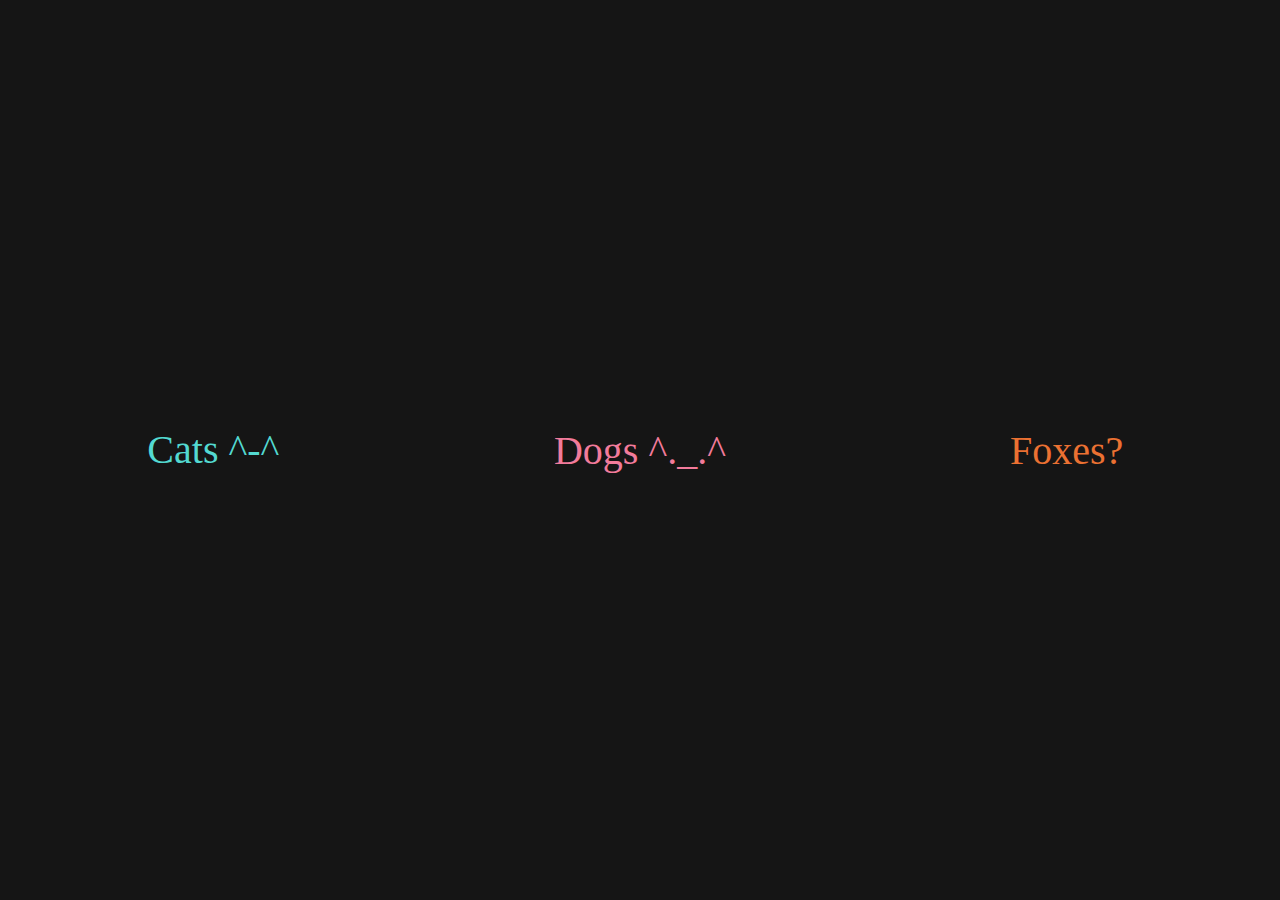
<file: index.html>
<html lang="en">
  <head>
    <meta charset="UTF-8" />
    <meta http-equiv="X-UA-Compatible" content="IE=edge" />
    <meta name="viewport" content="width=device-width, initial-scale=1.0" />
    <link rel="stylesheet" href="style.css" />
    <link
      rel="icon"
      type="image/x-icon"
      href="/img-logo/kawaii-black-cat-icon.png"
    />
    <title>My Petshop</title>
  </head>
  <body>
    <div class="background-one">
      <div class="link-container">
        <a class="link-one" href="cats.html">Cats ^-^</a>
      </div>
    </div>
    <div class="background-two link-container">
      <a class="link-two" href="dogs.html">Dogs ^._.^</a>
    </div>
    <div class="background-three link-container">
      <a class="link-three" href="foxes.html">Foxes?</a>
    </div>
  </body>
</html>
</file>
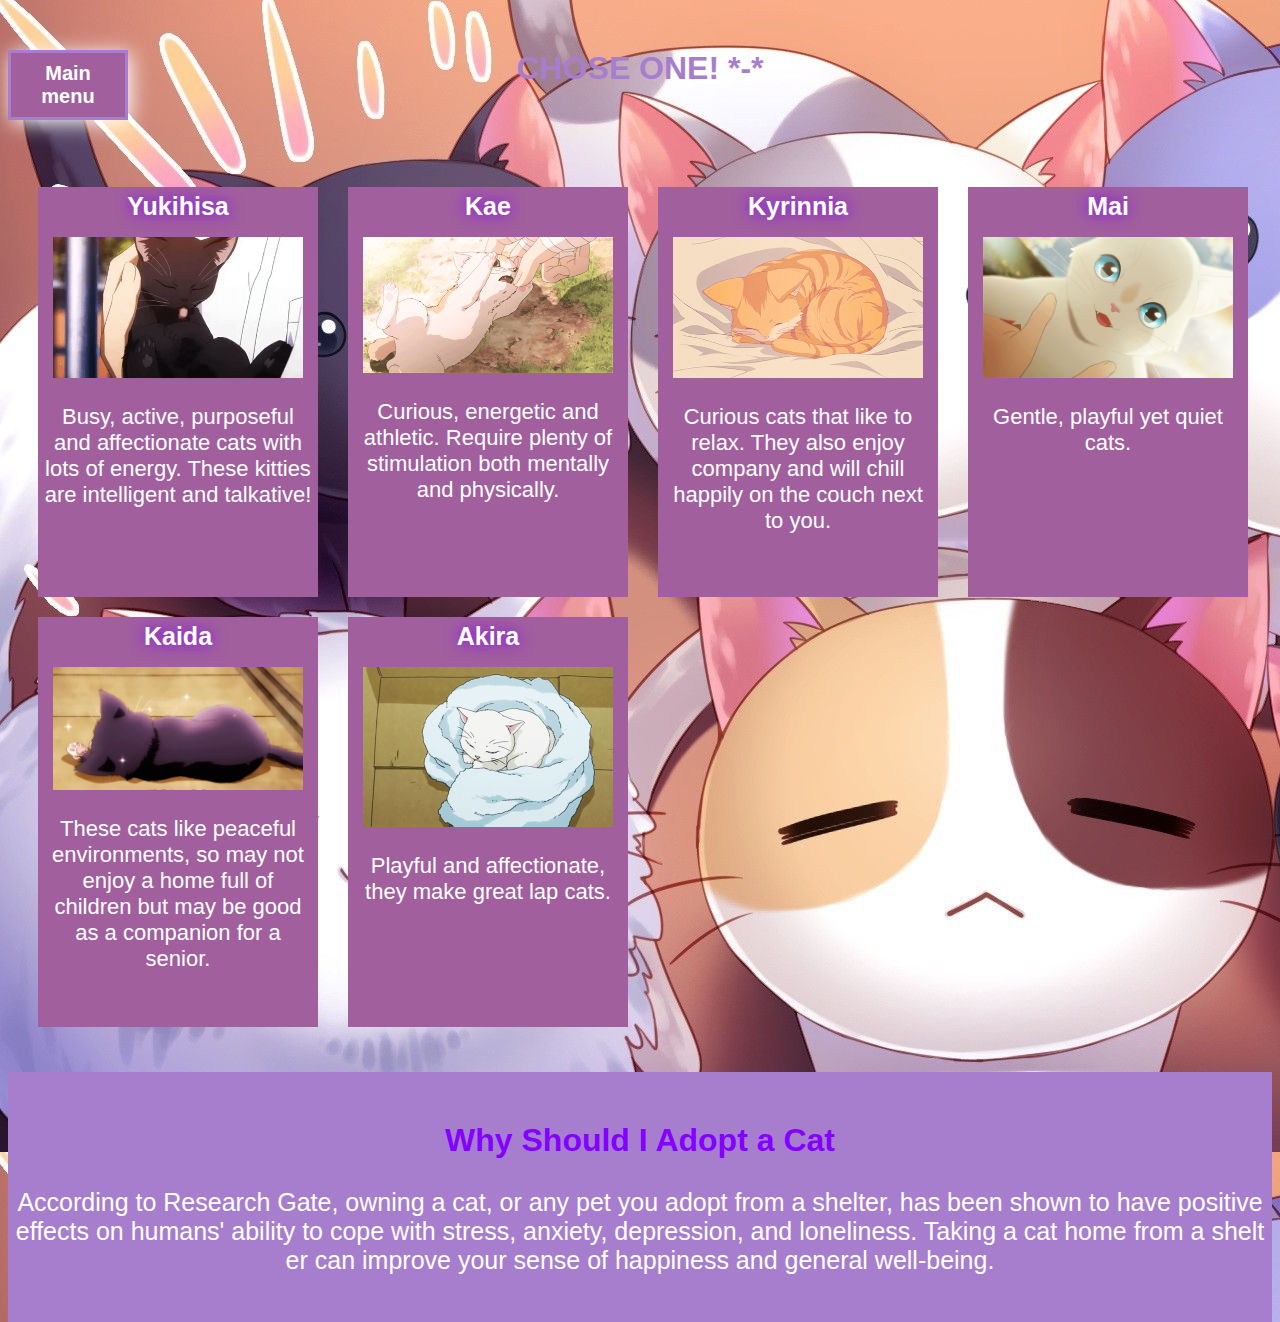
<file: cats.html>
<html lang="en">
  <head>
    <meta charset="UTF-8" />
    <meta http-equiv="X-UA-Compatible" content="IE=edge" />
    <meta name="viewport" content="width=device-width, initial-scale=1.0" />

    <link rel="stylesheet" href="cats.css" />
    <link
      rel="icon"
      type="image/x-icon"
      href="/img-logo/kawaii-black-cat-icon.png"
    />
    <title>My Petshop</title>
  </head>
  <body>
    <a href="index.html"> <button>Main menu</button></a>
    <h1>CHOSE ONE! *-*</h1>
    <div class="cat-container">
      <div class="cat-box">
        <h4>Yukihisa</h4>
        <img src="/cats-img/cat1.gif" alt="" />
        <p>
          Busy, active, purposeful and affectionate cats with lots of energy.
          These kitties are intelligent and talkative!
        </p>
      </div>
      <div class="cat-box">
        <h4>Kae</h4>
        <img src="/cats-img/cat2.gif" alt="" />
        <p>
          Curious, energetic and athletic. Require plenty of stimulation both
          mentally and physically.
        </p>
      </div>
      <div class="cat-box">
        <h4>Kyrinnia</h4>
        <img src="/cats-img/cat3.gif" alt="" />
        <p>
          Curious cats that like to relax. They also enjoy company and will
          chill happily on the couch next to you.
        </p>
      </div>
      <div class="cat-box">
        <h4>Mai</h4>
        <img src="/cats-img/cat4.webp" alt="" />
        <p>Gentle, playful yet quiet cats.</p>
      </div>
      <div class="cat-box">
        <h4>Kaida</h4>
        <img src="/cats-img/cat5.gif" alt="" />
        <p>
          These cats like peaceful environments, so may not enjoy a home full of
          children but may be good as a companion for a senior.
        </p>
      </div>
      <div class="cat-box">
        <h4>Akira</h4>
        <img src="/cats-img/cat6.gif" alt="" />
        <p>Playful and affectionate, they make great lap cats.</p>
      </div>
    </div>
    <div class="p-box">
      <h1 class="h1-2">Why Should I Adopt a Cat</h1>
      <p class="p2">
        According to Research Gate, owning a cat, or any pet you adopt from a
        shelter, has been shown to have positive effects on humans' ability to
        cope with stress, anxiety, depression, and loneliness. Taking a cat home
        from a shelter can improve your sense of happiness and general
        well-being.
      </p>
    </div>
  </body>
</html>
</file>
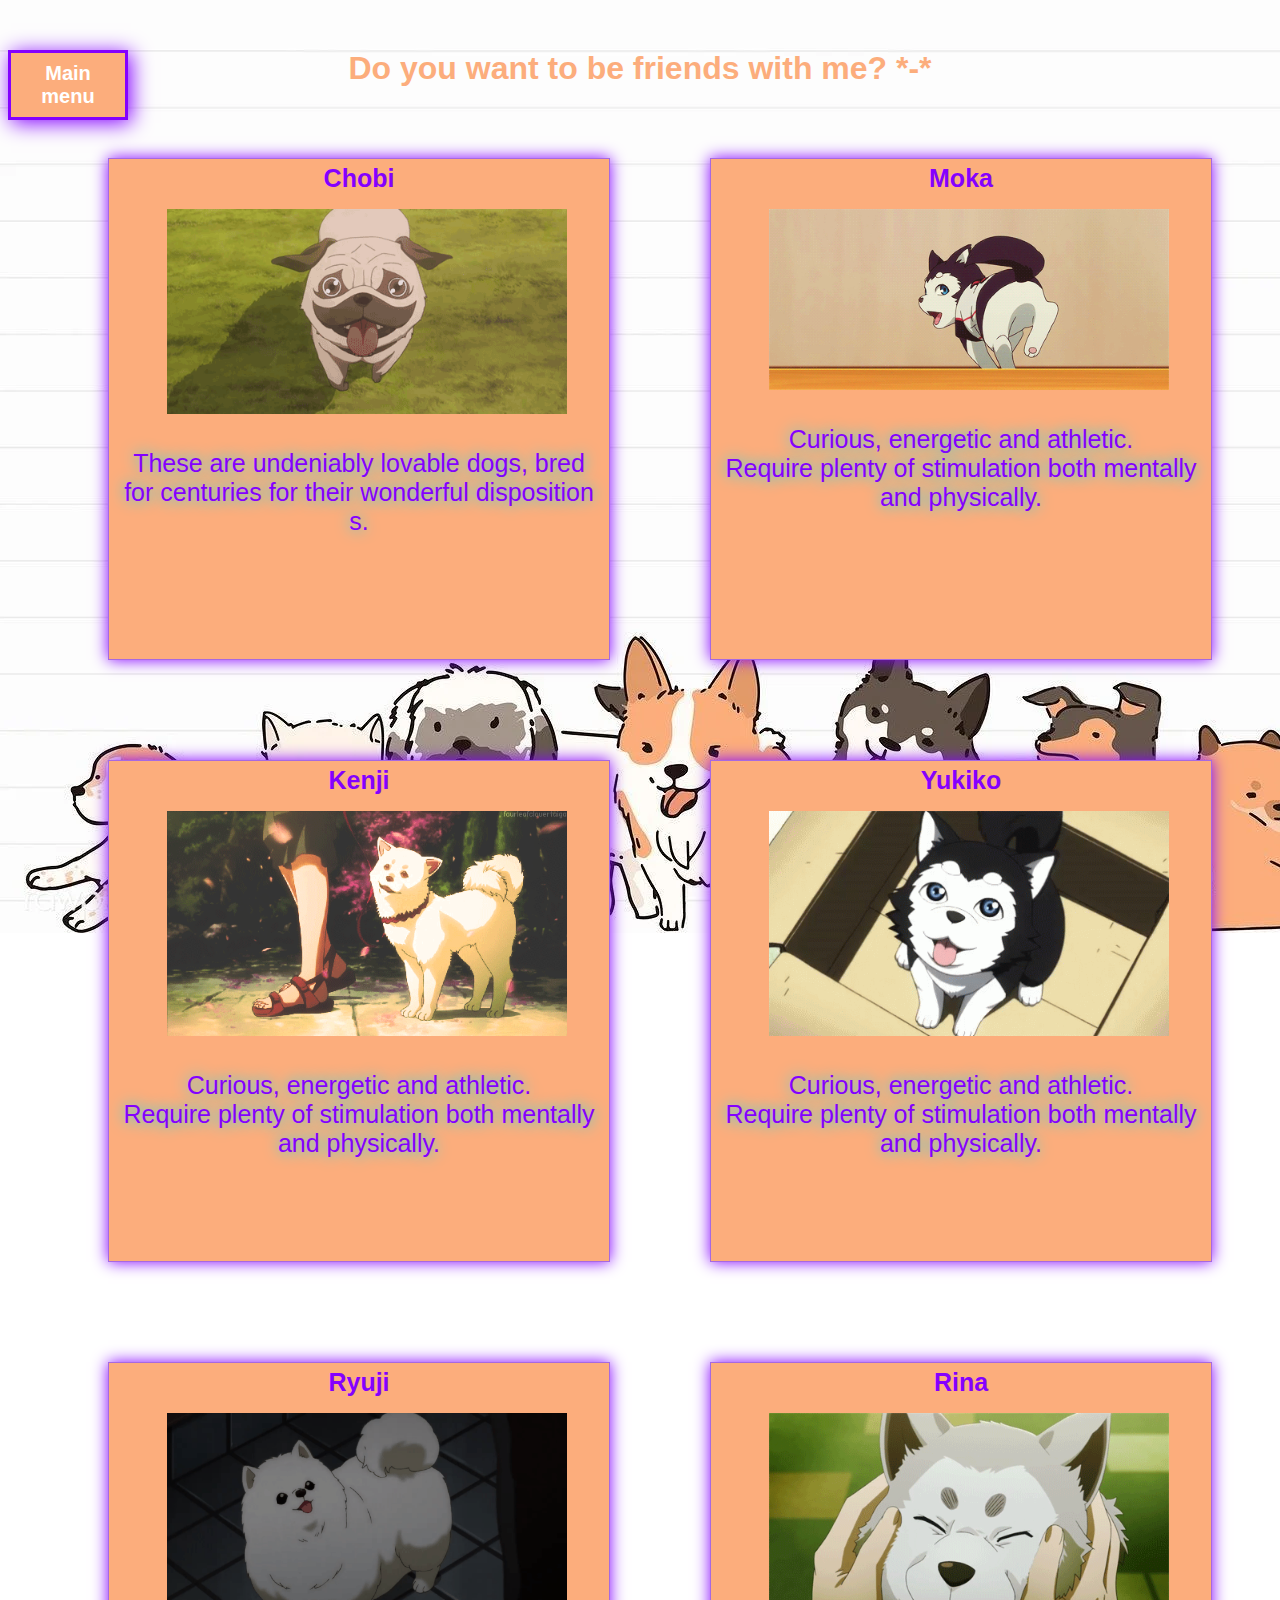
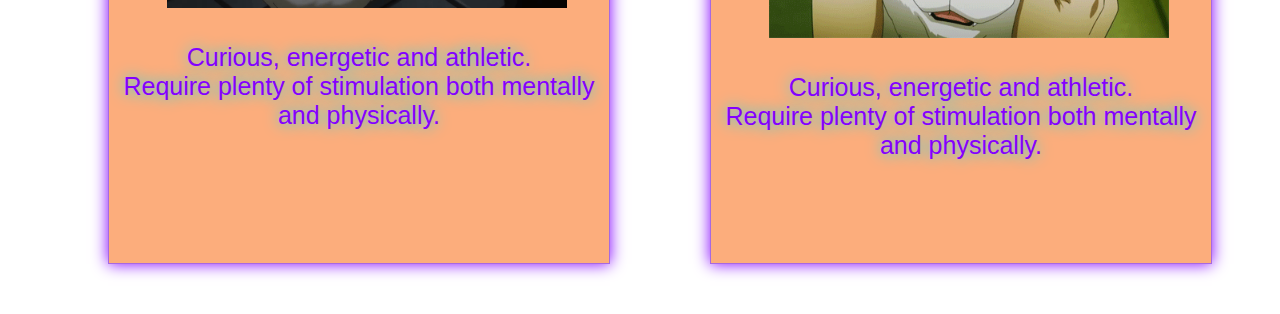
<file: dogs.html>
<html lang="en">
  <head>
    <meta charset="UTF-8" />
    <meta http-equiv="X-UA-Compatible" content="IE=edge" />
    <meta name="viewport" content="width=device-width, initial-scale=1.0" />

    <link rel="stylesheet" href="dogs.css" />
    <link
      rel="icon"
      type="image/x-icon"
      href="/img-logo/kawaii-black-cat-icon.png"
    />
    <title>My Petshop</title>
  </head>
  <body>
    <a href="index.html"> <button>Main menu</button></a>
    <h1>Do you want to be friends with me? *-*</h1>
    <div class="container">
      <div class="dog-box">
        <h4>Chobi</h4>
        <img src="/dogs-img/dog1.gif" alt="" />
        <p>
          These are undeniably lovable dogs, bred<br />
          for centuries for their wonderful dispositions.
        </p>
      </div>
      <div class="dog-box">
        <h4>Moka</h4>
        <img src="/dogs-img/dog2.gif" alt="" />
        <p>
          Curious, energetic and athletic.<br />
          Require plenty of stimulation both mentally and physically.
        </p>
      </div>
      <div class="dog-box">
        <h4>Kenji</h4>
        <img src="/dogs-img/dog3.gif" alt="" />
        <p>
          Curious, energetic and athletic.<br />
          Require plenty of stimulation both mentally and physically.
        </p>
      </div>
    </div>
    <div class="container">
      <div class="dog-box">
        <h4>Yukiko</h4>
        <img src="/dogs-img/dog4.gif" alt="" />
        <p>
          Curious, energetic and athletic.<br />
          Require plenty of stimulation both mentally and physically.
        </p>
      </div>
      <div class="dog-box">
        <h4>Ryuji</h4>
        <img src="/dogs-img/dog7.webp" alt="" />
        <p>
          Curious, energetic and athletic.<br />Require plenty of stimulation
          both mentally and physically.
        </p>
      </div>
      <div class="dog-box">
        <h4>Rina</h4>
        <img src="/dogs-img/dog6.webp" alt="" />
        <p>
          Curious, energetic and athletic.<br />
          Require plenty of stimulation both mentally and physically.
        </p>
      </div>
    </div>
  </body>
</html>
</file>
<file: style.css>
body {
  margin: 0;
  height: 100vh;
  display: grid;
  grid-template-columns: repeat(3, 1fr);
  grid-template-rows: 1fr;
}

.background-one {
  background-color: #151515;
}

.background-two {
  background-color: #151515;
}

.background-three {
  background-color: #151515;
}

.link-container {
  display: flex;
  flex-direction: column;
  justify-content: center;
  align-items: center;
  height: 100%;
  position: relative;
  z-index: 0;
}

a {
  font-family: "Bungee", cursive;
  font-size: 2.5em;
  text-decoration: none;
}

.link-one {
  color: #53d9d1;
  transition: color 1s cubic-bezier(0.32, 0, 0.67, 0);
  line-height: 1em;
}

.link-one:hover {
  color: #111;
  transition: color 1s cubic-bezier(0.33, 1, 0.68, 1);

  /* Thanks Chris Coyier, you got my back always. https://css-tricks.com/different-transitions-for-hover-on-hover-off/ */
}

.link-one::before {
  content: "";
  position: absolute;
  z-index: -1;
  width: 100%;
  height: 100%;
  top: 0;
  right: 0;
  background-color: #53d9d1;

  clip-path: circle(0% at 50% calc(50%));
  transition: clip-path 1s cubic-bezier(0.65, 0, 0.35, 1);
}

.link-one:hover::before {
  clip-path: circle(100% at 50% 50%);
}

.link-one::after {
  content: "";
  position: absolute;
  z-index: -1;
  width: 100%;
  height: 100%;
  top: 0;
  right: 0;
  background-color: #151515;

  clip-path: polygon(
    40% 0%,
    60% 0%,
    60% 0%,
    40% 0%,
    40% 100%,
    60% 100%,
    60% 100%,
    40% 100%
  );

  /*
  Didn't look consistently awesome enough
  across different viewing widths.
  clip-path: polygon(
    50% 50%,
    50% 50%,
    50% 50%,
    50% 50%,
    50% 50%,
    50% 50%,
    50% 50%,
    50% 50%,
    50% 50%,
    50% 50%,
    50% 50%,
    50% 50%,
    50% 50%,
    50% 50%,
    50% 50%,
    50% 50%,
    50% 50%,
    50% 50%,
    50% 50%,
    50% 50%,
    50% 50%,
    50% 50%
  );
  */
  transition: clip-path 1s cubic-bezier(0.65, 0, 0.35, 1);
}

.link-one:hover::after {
  /*
  clip-path: polygon(
    20% 45%,
    10% 40%,
    30% 30%,
    40% 35%,
    60% 35%,
    70% 30%,
    90% 40%,
    80% 45%,
    60% 35%,
    40% 35%,
    20% 45%,
    20% 55%,
    10% 60%,
    30% 70%,
    40% 65%,
    60% 65%,
    70% 70%,
    90% 60%,
    80% 55%,
    60% 65%,
    40% 65%,
    20% 55%
  );
  */
  clip-path: polygon(
    40% 10%,
    60% 10%,
    60% 35%,
    40% 35%,
    40% 90%,
    60% 90%,
    60% 65%,
    40% 65%
  );
}

.link-two {
  color: #f27b9b;
  transition: color 1s cubic-bezier(0.32, 0, 0.67, 0);
}

.link-two:hover {
  color: #111;
  transition: color 1s cubic-bezier(0.33, 1, 0.68, 1);
}

.link-two::before {
  content: "";
  position: absolute;
  z-index: -2;
  width: 100%;
  height: 100%;
  top: 0;
  right: 0;
  clip-path: polygon(
    0% -20%,
    100% -30%,
    100% -10%,
    0% 0%,
    0% 130%,
    100% 120%,
    100% 100%,
    0% 110%
  );
  background-color: #f27b9b;

  transition: clip-path 1s cubic-bezier(0.25, 1, 0.5, 1);
}

.link-two:hover::before {
  clip-path: polygon(
    0% 10%,
    100% 0%,
    100% 20%,
    0% 30%,
    0% 100%,
    100% 90%,
    100% 70%,
    0% 80%
  );
}

.link-two::after {
  content: "";
  position: absolute;
  z-index: -1;
  width: 5ch;
  height: 5ch;
  top: 50%;
  right: 50%;
  transform: translate(50%, -50%) rotate(0deg) scale(0);
  transition: transform 1s ease;

  background-color: #f27b9b;
}

.link-two:hover::after {
  transform: translate(50%, -50%) rotate(135deg) scale(1);
}

.link-three {
  color: #eb7132;
}

.link-three::after {
  content: "";
  position: absolute;
  z-index: 2;
  width: 50%;
  height: 100%;
  top: 0%;
  left: 0%;
  transform: translate(0, -50%) scaleY(0);
  transition: transform 1s ease;
  mix-blend-mode: difference;

  clip-path: polygon(
    20% 60%,
    100% 60%,
    100% 40%,
    20% 40%,
    20% 0%,
    60% 0%,
    60% 20%,
    20% 20%
  );

  background-color: #eb7132;
}

.link-three:hover::after {
  transform: translate(0, 0%) scaleY(1);
}

.link-three::before {
  content: "";
  position: absolute;
  z-index: 2;
  width: 50%;
  height: 100%;
  bottom: 0%;
  right: 0%;
  transform: translate(0, 50%) scaleY(0);
  transition: transform 1s ease;
  mix-blend-mode: difference;

  clip-path: polygon(
    80% 40%,
    0% 40%,
    0% 60%,
    80% 60%,
    80% 100%,
    40% 100%,
    40% 80%,
    80% 80%
  );

  background-color: #eb7132;
}

.link-three:hover::before {
  transform: translate(0%, 0%) scaleY(1);
}
</file>
<file: cats.css>
body {
  background-image: url(/cats-img/bg.jpg);
}
h1 {
  text-align: center;
  color: #a77ece;
  margin-top: 50px;
  font-family: "Segoe UI", Tahoma, Geneva, Verdana, sans-serif;
}
h4 {
  text-align: center;
  color: #ffffff;
  font-family: "Segoe UI", Tahoma, Geneva, Verdana, sans-serif;
  font-size: 25px;
  margin-bottom: 1px;
  margin-top: 5px;
  text-shadow: 0 0 15px #8400ff;
}
h4:hover {
  color: #8400ff;
  transition: 500ms all;
}
/* .fixed-cat {
  background-image: url(/cats-img/png-transparent-chi-s-sweet-home-cat-hello-kitty-manga-anime-cat.png);
  height: 200px;
  width: auto;
  position: fixed;
  margin: auto;
} */
.cat-container {
  width: 100%;
  height: auto;
  margin: auto;
  margin-top: 100px;
}
.cat-box {
  width: 280px;
  height: 410px;
  background-color: rgb(161, 95, 158);
  float: left;
  margin-bottom: 20px;
  margin-left: 30px;
}
.cat-box:hover {
  background-color: rgba(91, 189, 189, 0.685);
  transition: 500ms all;
  -webkit-transition: 500ms all;
  -moz-transition: 500ms all;
  -ms-transition: 500ms all;
  -o-transition: 500ms all;
}
img {
  position: relative;
  text-align: center;
  width: 250px;
  margin-top: 15px;
  margin-left: 15px;
}
p {
  color: rgb(255, 255, 255);
  text-align: center;
  font-size: 22px;
  font-family: "Segoe UI", Tahoma, Geneva, Verdana, sans-serif;
  padding: 4px;
}
p:hover {
  color: #8400ff;
  transition: 500ms all;
}
.p-box {
  text-align: center;
  height: 250px;
  width: 100%;
  background-color: #a77ece;
  float: left;
  margin-top: 25px;
  word-break: break-all;
}
.p-box:hover {
  background-color: #a55fe7;
  transition: 500ms all;
}
.h1-2 {
  color: #8400ff;
}
.p2 {
  color: rgb(255, 255, 255);
  text-align: center;
  font-size: 25px;
  font-family: "Segoe UI", Tahoma, Geneva, Verdana, sans-serif;
}
button {
  position: absolute;
  justify-content: center;
  text-align: center;
  background-color: rgb(161, 95, 158);
  border: 3px solid #a77ece;
  box-shadow: 3px 3px 20px #ffffff;
  height: 70px;
  width: 120px;
  color: rgb(255, 255, 255);
  font-size: 20px;
  font-weight: bold;
  font-family: "Segoe UI", Tahoma, Geneva, Verdana, sans-serif;
  margin-top: 0px;
}
button:hover {
  background-color: rgba(91, 189, 189, 0.685);
  border: 3px solid blueviolet;
  color: rgb(255, 255, 255);
  transition: 500ms all;
  font-size: 20px;
  font-weight: bold;
  font-family: "Segoe UI", Tahoma, Geneva, Verdana, sans-serif;
}
</file>
<file: dogs.css>
body {
  background-image: url("/dogs-img/bg.webp");
  background-repeat: no-repeat;
  background-attachment: fixed;
}
h1 {
  text-align: center;
  color: #fcad7c;
  margin-top: 50px;
  font-family: "Segoe UI", Tahoma, Geneva, Verdana, sans-serif;
}
h1:hover {
  color: #a769e0;
  text-shadow: 0 0 25px #00e1ff;
}
h4 {
  text-align: center;
  color: #8400ff;
  font-family: "Segoe UI", Tahoma, Geneva, Verdana, sans-serif;
  font-size: 25px;
  margin-bottom: 1px;
  margin-top: 5px;
}
h4:hover {
  color: #00e1ff;
  transition: 500ms all;
}
p {
  color: #8400ff;
  text-shadow: #00e1ff 0 0 15px;
  font-family: "Segoe UI", Tahoma, Geneva, Verdana, sans-serif;
  font-size: 25px;
  padding: 10px;
  word-break: break-all;
  text-align: center;
  
}
.container {
  width: 100%;
  height: auto;
}
.dog-box {
  height: 500px;
  width: 500px;
  margin: auto;
  background-color: #fcad7c;
  text-align: center;
  float: left;
  margin-left: 100px;
  margin-top: 50px;
  border: #a769e0 1px solid;
  box-shadow: #8400ff 0 0 15px;
  margin-bottom: 50px;
}
.dog-box:hover {
  background-color: #a769e0;
  transition: 500ms all;
  -webkit-transition: 500ms all;
  -moz-transition: 500ms all;
  -ms-transition: 500ms all;
  -o-transition: 500ms all;
  box-shadow: #00e1ff 0 0 15px;
}
img {
  position: relative;
  text-align: center;
  width: 400px;
  margin-top: 15px;
  margin-left: 15px;
}
button {
  position: absolute;
  justify-content: center;
  text-align: center;
  background-color: #fcad7c;
  border: 3px solid #8400ff;
  box-shadow: 3px 3px 20px #8400ff;
  height: 70px;
  width: 120px;
  color: rgb(255, 255, 255);
  font-size: 20px;
  font-weight: bold;
  font-family: "Segoe UI", Tahoma, Geneva, Verdana, sans-serif;
  margin-top: 0px;
}
button:hover {
  background-color: rgba(91, 189, 189, 0.685);
  border: 3px solid blueviolet;
  color: rgb(255, 255, 255);
  transition: 500ms all;
  font-size: 20px;
  font-weight: bold;
  font-family: "Segoe UI", Tahoma, Geneva, Verdana, sans-serif;
}
</file>
